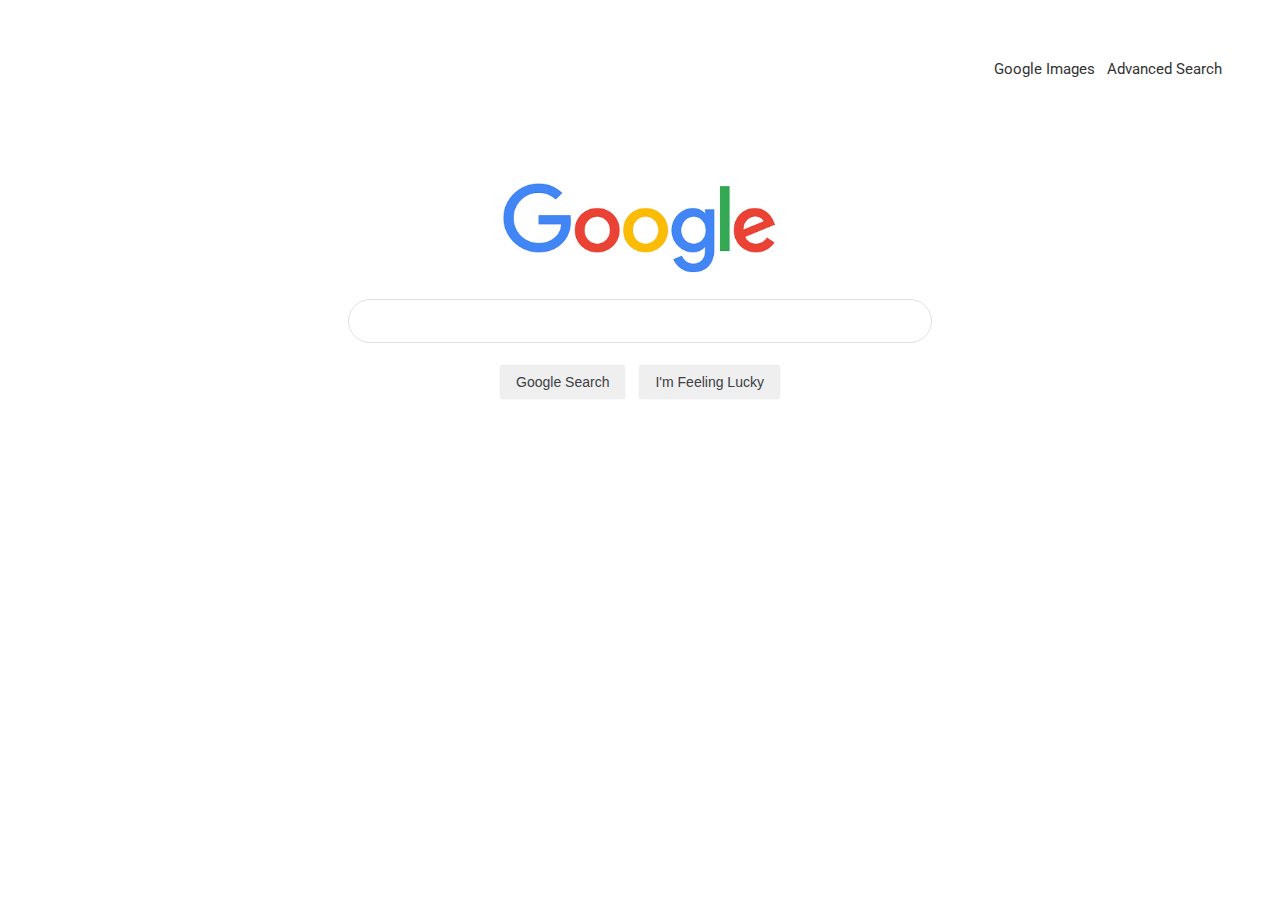
<file: Index.html>
<!DOCTYPE html>
<html lang="en">
    <link rel="preconnect" href="https://fonts.googleapis.com">
    <link rel="preconnect" href="https://fonts.gstatic.com" crossorigin>
    <link href="https://fonts.googleapis.com/css2?family=Inter:wght@100;200;300;400;500;600;700;800;900&family=Roboto&display=swap" rel="stylesheet">
    <head>
        <title>CS50 - Google Search</title>
        <meta charset="UTF-8">
        <meta http-equiv="X-UA-Compatible" content="IE=edge">
        <meta name="viewport" content="width=device-width, initial-scale=1.0">
        <link rel="stylesheet" href="style.css">
        <link rel="shortcut icon" href="images/favicon.ico" type="image/x-icon">
    </head>
    <body>
        <!--upper-right-->
        <div class="topnav-right">
            <ul>
                <li><a href="images.html">Google Images</a></li>
                <li></li>
                <li></li>
                <li><a href="advanced_search.html">Advanced Search</a></li>
            </ul>
        </div>
        <!--upper-right-->
        <!-- main -->
        <div class="main">
        <!-- logo -->
        <div class="space logo">
            <div class="margin">
                <img class="img-logo"src="download.png" height="92" alt="google" width="">
            </div>
        </div>
        <!-- logo -->
        <!-- form -->
        <div class="form">
            <div>
                <center>
                    <!--form-central-->
                    <form action="https://google.com/search?d=">
                        <!--search-bar-->
                        <div class="search-bar">
                            <!--search-svg-->
                            <div class="search-svg">
                                <span class="search-b">
                                    <svg focusable="false" xmlns="http://www.w3.org/2000/svg" viewBox="0 0  24 24"><path d="M15.5 14h-.79l-.28-.27A6.471 6.471 0 0 0 16 9.5 6.5 6.5 0 1 0 9.5 16c1.61 0 3.09-.59 4.23-1.57l.27.28v.79l5 4.99L20.49 19l-4.99-5zm-6 0C7.01 14 5 11.99 5 9.5S7.01 5 9.5 5 14 7.01 14 9.5 11.99 14 9.5 14z"></path></svg>
                                </span>
                            </div>
                            <!--box-bar-->
                            <div class="box-bar">
                                <input type="text" name="q">
                                
                            </div>
                            </div>
                        <!--search-bar-->
                        <!--search-buttons-->
                        <div class="search-buttons">
                            <input type="submit" name="btnG" value="Google Search">
                            <input type="submit" name="btnI" value="I'm Feeling Lucky">
                        </div>
                        <!--search-buttons-->
                    </form>
                    <!--form-central-->
                </center>
            </div>
        </div>
        <!-- form -->
    </div>
    <!-- main -->
</body>
</html>
</file>
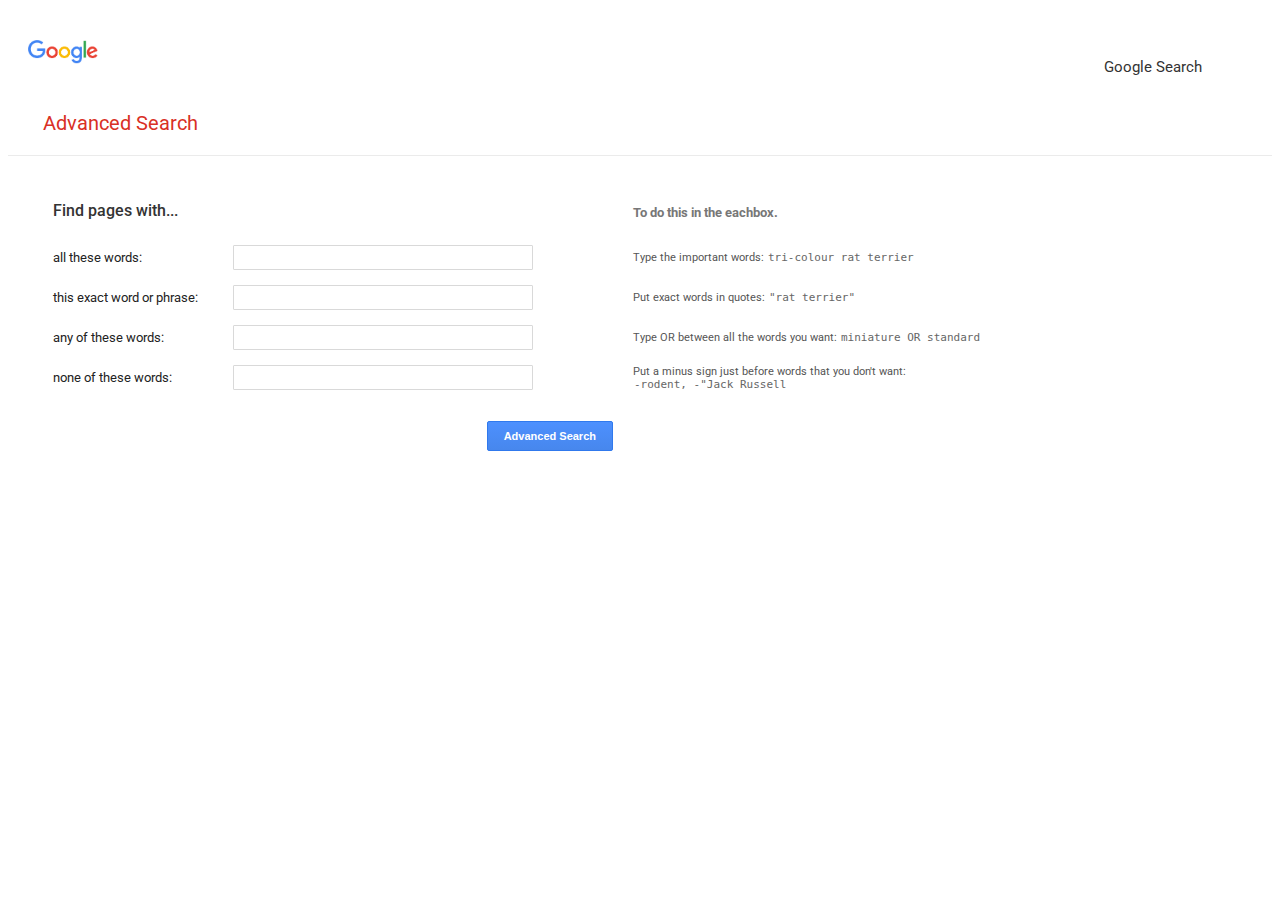
<file: advanced_search.html>
<!DOCTYPE html>
<html lang="en">
    <link href="https://fonts.googleapis.com/css2?family=Inter:wght@100;200;300;400;500;600;700;800;900&family=Roboto&display=swap" rel="stylesheet">
    <link rel="preconnect" href="https://fonts.googleapis.com">
    <link rel="preconnect" href="https://fonts.gstatic.com" crossorigin>
    <head>
        <title>CS50 - Google Search</title>
        
        <link rel="stylesheet" href="style.css">

    </head>
<body>
  <div class="advancedHeader">
    <div class="googleImageLittle">
      <img src="download.png" alt="google image">
    </div>
    <a href="index.html" class="nav">Google Search</a>
  </div>
  <div class="advancedSubHeader">
    <h3>Advanced Search</h3>
  </div>
  <form action="https://google.com/search">
    <class="InputOne">
      <div class="textDesHeading">Find pages with...</div>
      <div class="input-Field"></div>
      <div class="ToDoHeading">To do this in the eachbox.</div>
      </div>
      
    <div class="inputOne">
      <div class="texDes">all these words:</div>
      <div class="input-field">
        <input type="text" />
      </div>
      <div class="ToDo">
        Type the important words: <span>tri-colour rat terrier</span>
      </div>
        </div>
    
    <div class="inputOne">
      <div class="texDes">this exact word or phrase:</div>
      <div class="input-field">
        <input type="text" />
      </div>
      <div class="ToDo">
        Put exact words in quotes: <span>"rat terrier"</span>
      </div>
    </div>
    <div class="inputOne">
      <div class="texDes">any of these words:</div>
      <div class="input-field">
        <input type="text" />
      </div>
      <div class="ToDo">
        Type OR between all the words you want:
        <span>miniature OR standard</span>
      </div>
    </div>
    <div class="inputOne">
      <div class="texDes">none of these words:</div>
      <div class="input-field">
        <input type="text" />
      </div>
      <div class="ToDo">
        Put a minus sign just before words that you don't want:
        <span>-rodent, -"Jack Russell</span>
      </div>
    </div>
   <div class="inputOne">
      <div class="texDes"></div>
      <div class="button">
        <input type="submit" value="Advanced Search">
      </div>
    </div>
</form>
</body>
</html>
</file>
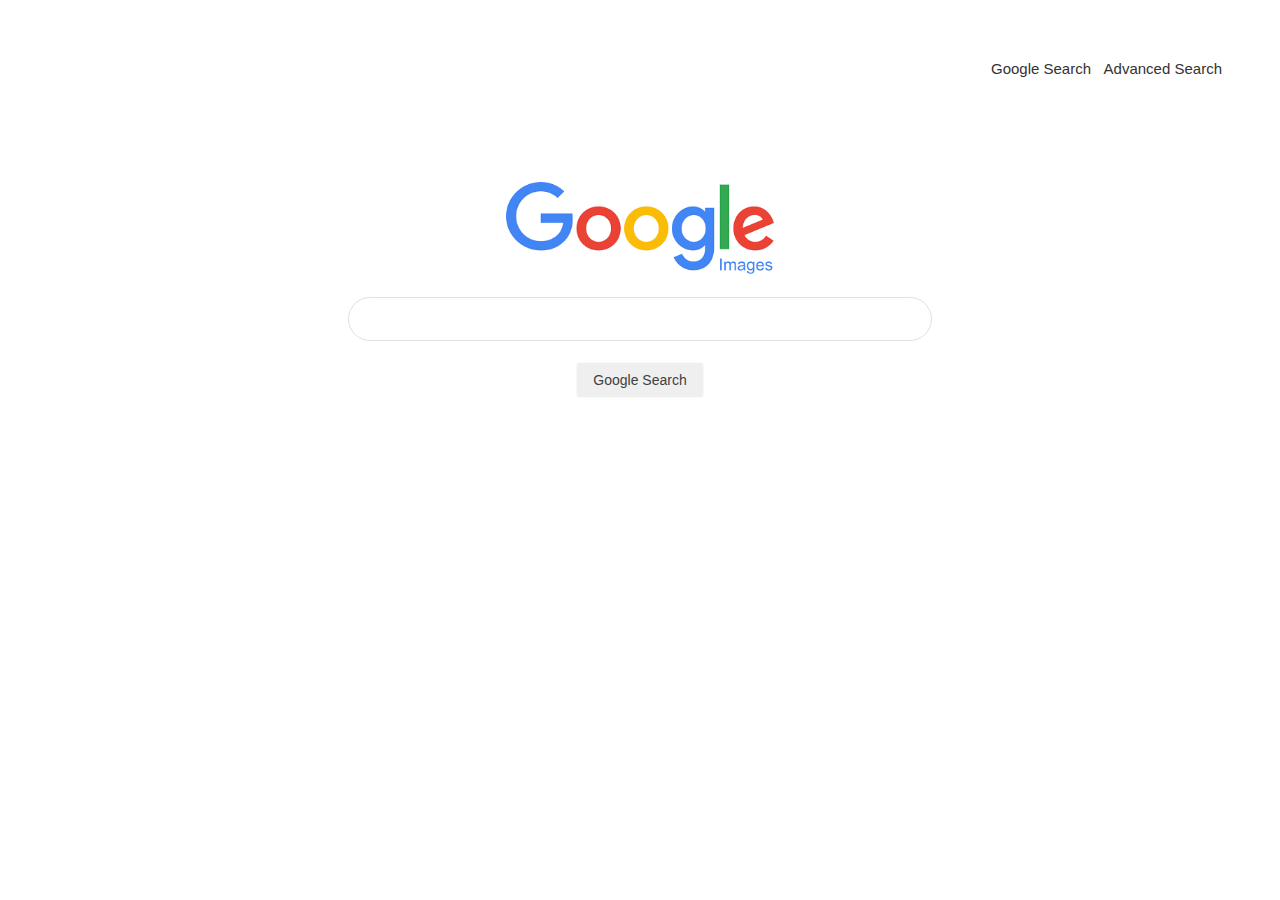
<file: images.html>
<!DOCTYPE html>
<html lang="en">
    <head>
        <title>CS50 - Google Images</title>
        <meta charset="UTF-8">
        <meta http-equiv="X-UA-Compatible" content="IE=edge">
        <meta name="viewport" content="width=device-width, initial-scale=1.0">
        <link rel="stylesheet" href="style.css">
        <link rel="shortcut icon" href="images/favicon.ico" type="image/x-icon">
    </head>
    <body>
        <!--upper-right-->
        <div class="topnav-right">
            <ul>
                <li><a href="index.html">Google Search</a></li>
                <li></li>
                <li></li>
                <li><a href="advanced_search.html">Advanced Search</a></li>
            </ul>
        </div>
        <!--upper-right-->
        <!-- main -->
        <div class="main">
        <!-- logo -->
        <div class="space logo">
            <div class="margin">
                <img class="img-logo"src="images.png" height="92" alt="google images">
            </div>
        </div>
        <!-- logo -->
        <!-- form -->
        <div class="form">
            <div>
                <center>
                    <!--form-central-->
                    <form action="https://google.com/search?d=">
                        <!--search-bar-->
                        <div class="search-bar">
                            <!--search-svg-->
                            <div class="search-svg">
                                <span class="search-b">
                                    <svg focusable="false" xmlns="http://www.w3.org/2000/svg" viewBox="0 0 24 24"><path d="M15.5 14h-.79l-.28-.27A6.471 6.471 0 0 0 16 9.5 6.5 6.5 0 1 0 9.5 16c1.61 0 3.09-.59 4.23-1.57l.27.28v.79l5 4.99L20.49 19l-4.99-5zm-6 0C7.01 14 5 11.99 5 9.5S7.01 5 9.5 5 14 7.01 14 9.5 11.99 14 9.5 14z"></path></svg>
                                </span>
                            </div>
                            <!--box-bar-->
                            <div class="box-bar">
                                <input type="text" name="q">
                                <input type="hidden" name="tbm" value="isch">
                            </div>
                            
                        </div>
                        <!--search-bar-->
                        <!--search-buttons-->
                        <div class="search-buttons">
                        <input type="submit" value="Google Search">
                            
                        </div>
                        <!--search-buttons-->
                    </form>
                    <!--form-central-->
                </center>
            </div>
        </div>
        <!-- form -->
    </div>
    <!-- main -->
</body>
</html>
</file>
<file: style.css>
* {
  box-sizing: border-box;
}
html, body {
  min-width: 400px;
  background-color: white;
}
body, input, button {
  font-size: 15px;
font-family: 'Roboto', sans-serif;
color: #222;
}
ul li {display: inline-block; vertical-align: top;}
input[type="submit"]{
  padding: 10px;
  border: 1px solid #f8f9fa;
  border-radius: 4px;
  color: #3c4043;
  font-family: arial,sans-serif;
  font-size: 14px;
  margin: 11px 4px;
  padding: 0 16px;
  line-height: 27px;
  height: 36px;
  min-width: 54px;
  text-align: center;
  cursor: pointer;
  user-select: none;
}
input[type="submit"]:hover {
  box-shadow: 0 1px 1px rgb(0 0 0 / 10%);
  background-color: #f8f9fa;
  border: 1px solid #dadce0;
  color: #202124;
}

center {
  text-align: -webkit-center;
}
.form {
  padding:20px;
}

.logo-subtext {
  color: #000000;
  font: 16px/16px roboto-regular, arial, sans-serif;
  left: 215px;
  position: relative;
  top: -20px;
  white-space: nowrap;
}


.box-bar{
  max-width: 584px;
  background: #fff;
  display: flex;
  border: 1px solid #dfe1e5;
  box-shadow: none;
  border-radius: 24px;
  z-index: 3;
  height: 44px;
  margin: 0 auto;
}
.search-bar{
  position:relative;

}
.search-buttons{
  margin-top: 10px;
}
.box-bar:hover {
  background-color: #fff;
  box-shadow: 0 1px 6px rgb(32 33 36 / 28%);
  border-color: rgba(223,225,229,0);
  transition: .5s;
}
input[type="text"] {
  max-width: 500px;
  background: #fff;
  border:none;
  width: 480px;
  height: 40px;
  margin: 0 auto;
  box-shadow: none;
  outline: none;
  max-width: 300px;
  width: 410px;
  height: 40px;
}

.search-svg {
  position:absolute;
  display:none;
  left:calc(1050px / 3);
  top:-7px;
  margin-left: -50px;
  margin-top: 3px;
  color: #b9babb;
  height: 20px;
  width: 20px;
}


@media only screen and (min-width: 1300px) {
  input[type="text"] {
      max-width: 500px;
      background: #fff;
      border:none;
      width: 480px;
      height: 40px;
  }
  .search-svg {
      display: inline-block;
      margin-left: -185px;
      opacity: 60%;
      margin-top:1px;
  }
  
}

@media only screen and (min-width: 1400px) {
  .search-svg {
      display: none;
  }
}

.topnav-right {
  display: flex;
  flex-flow: row-reverse;
  margin-top: 45px;
  margin-right: 50px;
}

a {
  text-decoration:none;
  color: rgba(0,0,0,0.87);
}
a:hover {
  text-decoration: underline;
  color: rgba(0,0,0,1);
}
.space {
  margin-top: 90px;
}
.img-logo{
  max-height:92px
}
.margin{
  height:100%;margin-top:auto
}
.logo{
  display:flex;flex-direction:column;align-items:center
}
.search-b {
  color: #9aa0a6;
  margin-left: 25px;
}
.title{
  color: rgb(217, 48, 37);
  font-size: 1.3rem;}
  /* visited link */
a:visited {
  color: #333333;
}

/* mouse over link */
a:hover {
  color: #333333;
}

/* selected link */
a:active {
  color: #333333;
}
/* unvisited link */
a:link {
  color: #333333;
}


.advancedHeader{
  display: flex;
  justify-content: space-between;
  align-items: center;
  padding: 20px;
  font-size: small;
  background-color: white;
}
.googleImageLittle{
  width: auto;
  display: flex;
  align-items: center;
}
.googleImageLittle Img{
  width:70px;
  height: auto;
}
.advancedSubHeader{
  border-bottom: 1px solid #ebebeb;
}
.nav{
  margin-top: 30px;
  margin-right: 50px;
  font-size: 15px;
  font-family: 'Roboto', sans-serif;
  text-decoration: none;
}
.advancedSubHeader h3{
  color:#d93025;
  font-size: 20px;
  margin-bottom: 20px;
  margin-left: 35px;
  margin-top: 15px;
  font-weight: normal;
}
.textDesHeading{
  font-size: 16px;
  min-width: 167px;
  width: 16%;
  font-weight: 500;
  color: #333;
  padding-left: 45px;
  margin-top: 45px;
}
.inputOne{
  display: flex;
  align-items: center;
  max-width: 1140px;
  min-width: 200px;
  width: 96%;
  margin: 40px 2% 0 45px;
}
.texDes{
  width: 200px;
  font-size: 13px;
  margin-top: -35px;
  
  
}
.input-field{
  min-width: 167px;
  width: 50%;
  align-items:center;
  margin-top: -35px;
}
.inputOne .input-field input{
  border-radius: 1px;
  border: 1px solid #d9d9d9;
  font-size: 13px;
  height: 25px;
  padding: 1px 8px;
  width: 380px;
  margin-left: -20px;
}

.ToDoHeading{
  margin-left: 625px;
  font-size: 13px;
  font-weight: bold;
  color: #777;
  margin-top: -15px;
  margin-bottom: 55px;
}

.inputOne .ToDo{
  width:32%;
  color: #555;
  min-width: 16px;
  font-size: 11px;
  padding-left: 30px;
  margin-top: -35px;
  position: absolute;
  margin-left: 550px;
}
span{
  color: #666;
  font-family: monospace;
  font-size: 11px;
  white-space: pre;
  margin-left: 1px;
}
.inputOne .button{
  width:364px;
  display: flex;
  justify-content: flex-end;
  margin-top: -25px;
}
.button input{
  background-color: #4d90fe;
  background-image: -webkit-linear-gradient(top,#4d90fe,#4787ed);
  color: #fff;
  height: 30px;
  min-width: 120px;
  border: 1px solid #3079ed;
  border-radius: 2px;
  font-size: 11px;
  font-weight: bold;
  text-decoration: none;
}
.button input:hover{
  color: white;
}
</file>
